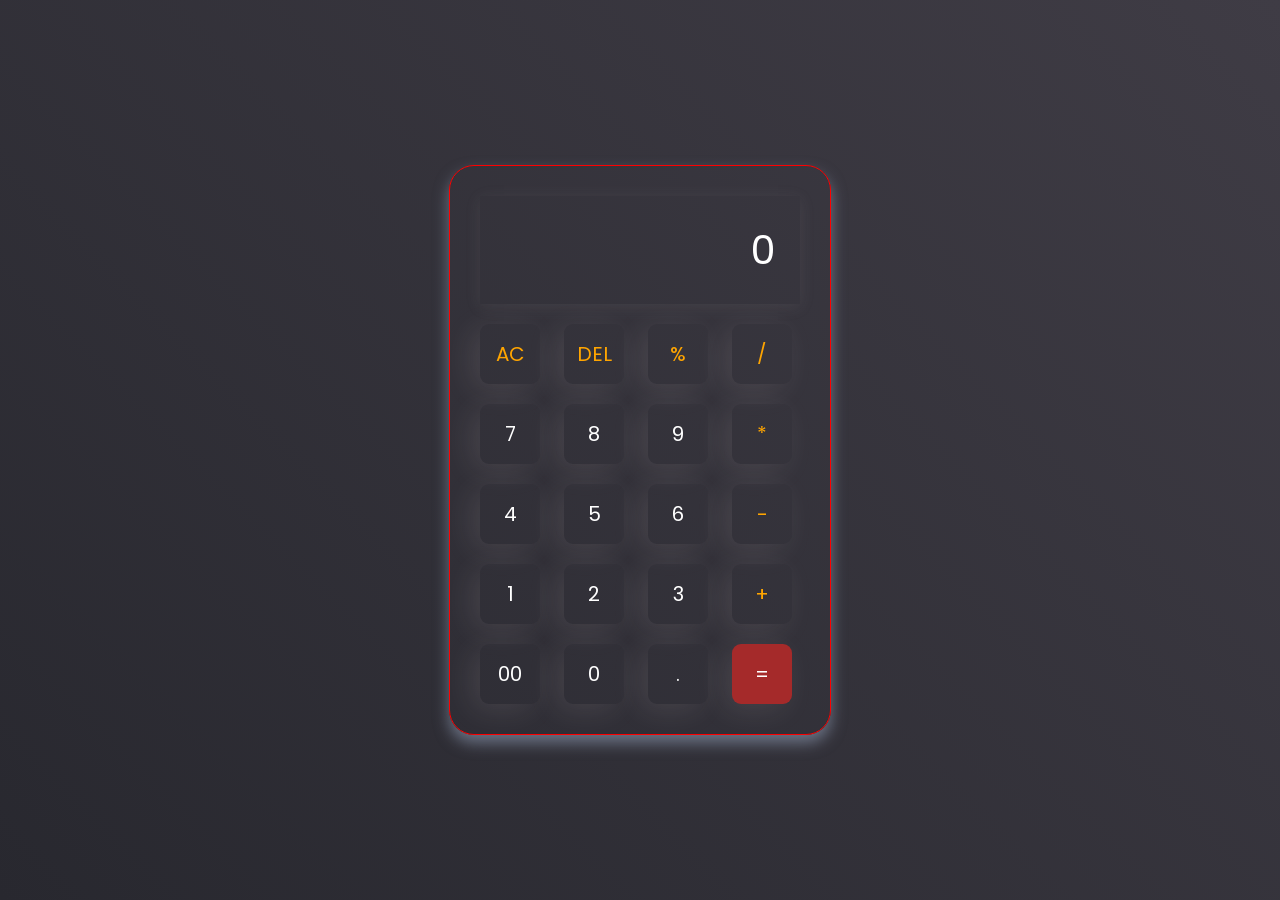
<file: index.html>
<!DOCTYPE html>
<html lang="en">

<head>
    <meta charset="UTF-8">
    <meta name="viewport" content="width=device-width, initial-scale=1.0">
    <title>Calculator</title>
    <link rel="stylesheet" href="style.css">
</head>

<body>
    <div class="calculator">
        <input type="text" placeholder="0" id="inputBox" />
        <div>
            <button id="button" class="operator">AC</button>
            <button id="button" class="operator">DEL</button>
            <button id="button" class="operator">%</button>
            <button id="button" class="operator">/</button>
        </div>
        <div>
            <button id="button">7</button>
            <button id="button">8</button>
            <button id="button">9</button>
            <button id="button" class="operator">*</button>
        </div>
        <div>
            <button id="button">4</button>
            <button id="button">5</button>
            <button id="button">6</button>
            <button id="button" class="operator">-</button>
        </div>
        <div>
            <button id="button">1</button>
            <button id="button">2</button>
            <button id="button">3</button>
            <button id="button" class="operator">+</button>
        </div>
        <div>
            <button id="button">00</button>
            <button id="button">0</button>
            <button id="button">.</button>
            <button id="button" class="equal">=</button>
        </div>

        </input>
    </div>
    <script src="script.js"></script>
</body>
</html>
</file>
<file: style.css>
@import url('https://fonts.googleapis.com/css2?family=Poppins:ital,wght@0,100;0,200;0,300;0,400;0,500;0,600;0,700;0,800;0,900;1,100;1,200;1,300;1,400;1,500;1,600;1,700;1,800;1,900&display=swap');

* {
    margin: 0;
    padding: 0;
    box-sizing: border-box;
    font-family: "Poppins", sans-serif;

}

body {
    width: 100%;
    height: 100vh;
    display: flex;
    justify-content: center;
    align-items: center;
    background: linear-gradient(45deg, #28282f, #3f3c45);
}

.calculator {
    border: 1px solid red;
    padding: 20px;
    border-radius: 25px;
    background: transparent;
    box-shadow: 0px 8px 15px rgba(164, 179, 208, 0.5);
}

input {
    width: 320px;
    border: none;
    padding: 24px;
    margin: 10px;
    background: transparent;
    box-shadow: 0px 3px 15px rgba(186, 178, 178, 0.1);
    font-size: 40px;
    text-align: right;
    cursor: pointer;
    color: white;

}

input::placeholder {
    color: #ffffff;
}

button {
    border: none;
    width: 60px;
    height: 60px;
    margin: 10px;
    border-radius: 15%;

    background: transparent;
    color: #ffffff;
    font-size: 20px;
    box-shadow: -8px 6px 30px rgba(255, 238, 238, 0.1);
    cursor: pointer;

}

#button {
    border-color: red;
}

#button:hover {
    background-color: blue;
}

.equal {
    background-color: brown;
}

.operator {
    color: orange;
}

@media (max-width: 500px) {
    .calculator {
        width: 90vw;
        padding: 15px;
    }

    input {
        width: 100%;
        font-size: 1.8rem;
        padding: 15px;
    }

    button {
        width: 20vw;
        height: 20vw;
        font-size: 1.2rem;
    }
}
</file>
<file: calculator.css>
@import url('https://fonts.googleapis.com/css2?family=Poppins:ital,wght@0,100;0,200;0,300;0,400;0,500;0,600;0,700;0,800;0,900;1,100;1,200;1,300;1,400;1,500;1,600;1,700;1,800;1,900&display=swap');

*{
    margin:0;
    padding:0;
    box-sizing: border-box;
    font-family: "Poppins", sans-serif;

}
body{
    width:100%;
    height:100vh;
    display:flex;
    justify-content:center;
    align-items:center;
    background:linear-gradient(45deg,#28282f,#3f3c45);
}
.calculator{
    border:1px solid red;
    padding:20px;
    border-radius:25px;
    background: transparent;
    box-shadow:0px 8px 15px rgba(164, 179, 208, 0.5);
}
input{
    width:320px;
    border:none;
    padding:24px;
    margin:10px;
    background: transparent;
    box-shadow: 0px 3px 15px rgba(186, 178, 178, 0.1);
    font-size: 40px;
    text-align: right;
    cursor: pointer;
    color:white;

}
input::placeholder{
    color: #ffffff;
}
button{
    border:none;
    width:60px;
    height:60px;
    margin:10px;
    border-radius:15%;
 
    background: transparent;
    color:#ffffff;
    font-size: 20px;
    box-shadow: -8px 6px 30px rgba(255, 238, 238, 0.1);
    cursor:pointer;

}
#button{
    border-color: red;
}
#button:hover{
    background-color:blue;
}
.equal{
    background-color: brown;
}
.operator{
    color: orange;
}
@media (max-width: 500px) {
    .calculator {
        width: 90vw;
        padding: 15px;
    }

    input {
        width: 100%;
        font-size: 1.8rem;
        padding: 15px;
    }

    button {
        width: 20vw;
        height: 20vw;
        font-size: 1.2rem;
    }
}
</file>
